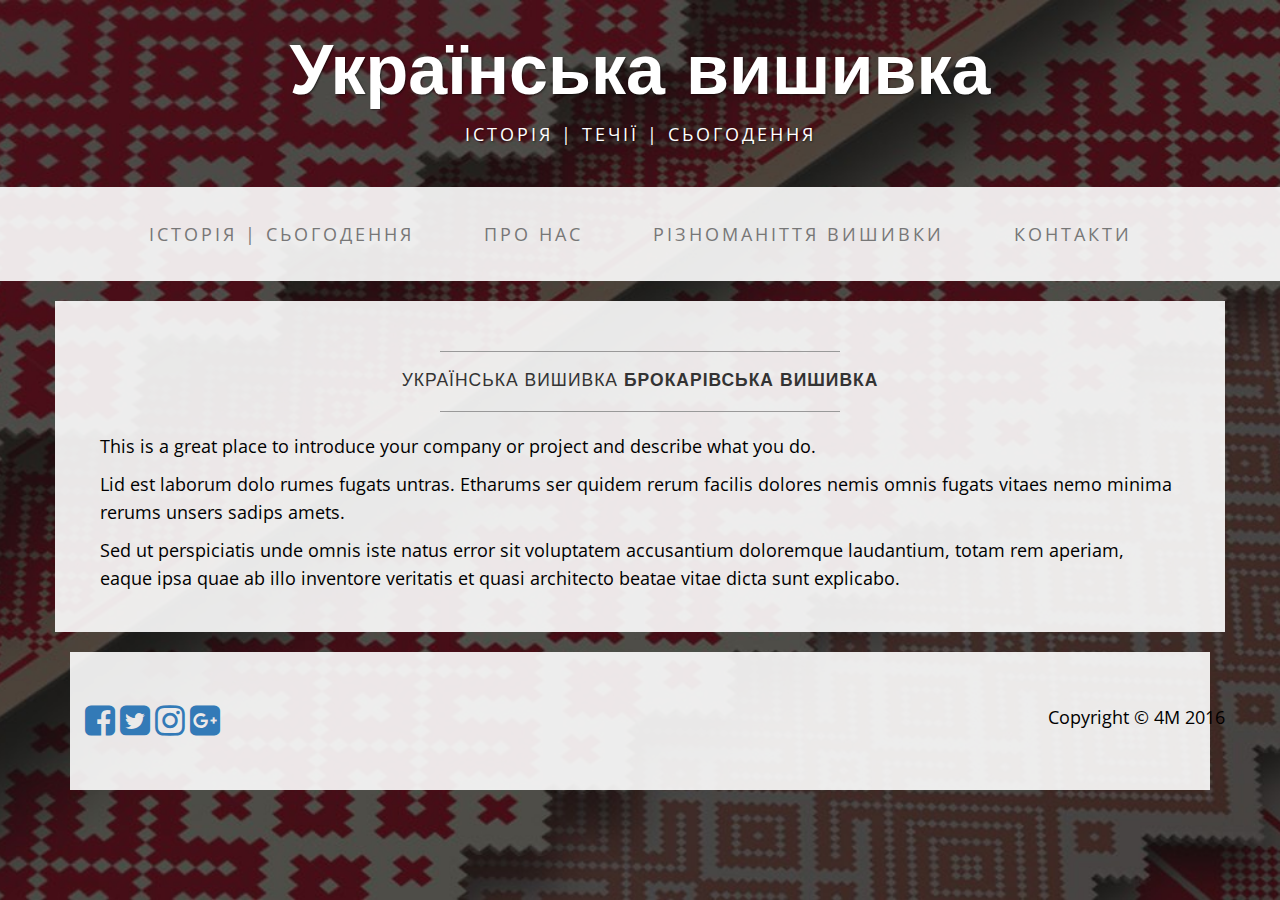
<file: brocar.html>
<!DOCTYPE html>
<html lang="uk">

<head>

    <meta charset="utf-8">
    <meta http-equiv="X-UA-Compatible" content="IE=edge">
    <meta name="viewport" content="width=device-width, initial-scale=1">
    <meta name="description" content="">
    <meta name="author" content="">

    <title>Українська вишивка.Брокарівська вишивка</title>

    <!-- Bootstrap Core CSS -->
    <link href="css/bootstrap.min.css" rel="stylesheet">

    <!-- Custom CSS -->
    <link href="css/main.css" rel="stylesheet">

    <!-- Fonts -->
    <link href="http://fonts.googleapis.com/css?family=Open+Sans:300italic,400italic,600italic,700italic,800italic,400,300,600,700,800" rel="stylesheet" type="text/css">
    <link href="http://fonts.googleapis.com/css?family=Josefin+Slab:100,300,400,600,700,100italic,300italic,400italic,600italic,700italic" rel="stylesheet" type="text/css">
    <link href="css/font-awesome.min.css" rel="stylesheet" type="text/css">
    <link rel="shortcut icon" href="favicon.ico" type="image/x-icon">


    <!-- HTML5 Shim and Respond.js IE8 support of HTML5 elements and media queries -->
    <!-- WARNING: Respond.js doesn't work if you view the page via file:// -->
    <!--[if lt IE 9]>
        <script src="https://oss.maxcdn.com/libs/html5shiv/3.7.0/html5shiv.js"></script>
        <script src="https://oss.maxcdn.com/libs/respond.js/1.4.2/respond.min.js"></script>
    <![endif]-->

</head>

<body>

    <div class="brand">Українська вишивка</div>
    <div class="address-bar">Історія | Течії | Сьогодення</div>

    <!-- Navigation -->
    <nav class="navbar navbar-default" role="navigation">
        <div class="container">
            <!-- Brand and toggle get grouped for better mobile display -->
            <div class="navbar-header">
                <button type="button" class="navbar-toggle" data-toggle="collapse" data-target="#bs-example-navbar-collapse-1">
                    <span class="sr-only">Toggle navigation</span>
                    <span class="icon-bar"></span>
                    <span class="icon-bar"></span>
                    <span class="icon-bar"></span>
                </button>
                <!-- navbar-brand is hidden on larger screens, but visible when the menu is collapsed -->
                <a class="navbar-brand" href="index.html">Українська вишивка. Брокарівська вишивка</a>
            </div>
            <!-- Collect the nav links, forms, and other content for toggling -->
            <div class="collapse navbar-collapse" id="bs-example-navbar-collapse-1">
                <ul class="nav navbar-nav">
                    <li>
                        <a href="index.html">Історія | Сьогодення</a>
                    </li>
                    <li>
                        <a href="about.html">Про нас</a>
                    </li>
                    <li>
                        <a href="styles.html">Різноманіття вишивки</a>
                    </li>
                    <li>
                        <a href="contact.html">Контакти</a>
                    </li>
                </ul>
            </div>
            <!-- /.navbar-collapse -->
        </div>
        <!-- /.container -->
    </nav>

    <div class="container">

        <div class="row">
            <div class="box">
                <div class="col-lg-12">
                    <hr>
                    <h2 class="intro-text text-center">Українська вишивка
                        <strong>Брокарівська вишивка</strong>
                    </h2>
                    <hr>
                <div class="col-lg-12">
                    <p>This is a great place to introduce your company or project and describe what you do.</p>
                    <p>Lid est laborum dolo rumes fugats untras. Etharums ser quidem rerum facilis dolores nemis omnis fugats vitaes nemo minima rerums unsers sadips amets.</p>
                    <p>Sed ut perspiciatis unde omnis iste natus error sit voluptatem accusantium doloremque laudantium, totam rem aperiam, eaque ipsa quae ab illo inventore veritatis et quasi architecto beatae vitae dicta sunt explicabo.</p>
                </div>
                <div class="clearfix"></div>
            </div>
        </div>
    </div>
    <!-- /.container -->

    <footer>
        <div class="container">
            <div class="row">
                <div class="col-lg-12 text-right">
                          </div>
                <div class="col-md-6 text-left">
                    <p><a href="https://www.facebook.com/groups/1570678316570944/"><i class="fa fa-facebook-square fa-2x" aria-hidden="true"></i></a>
                        <a href="#twitter"><i class="fa fa-twitter-square fa-2x" aria-hidden="true"></i></a>
                        <a href="#instagram"><i class="fa fa-instagram fa-2x" aria-hidden="true"></i></a>
                        <a href="#google-plus"><i class="fa fa-google-plus-square fa-2x" aria-hidden="true"></i></a>
                        </p>
                </div>
                <div class="col-md-6 text-right">
                    <p>Copyright &copy; 4М 2016</p>
                </div>
                </div>
            </div>
        </div>
    </footer>

    <!-- jQuery -->
    <script src="js/jquery.js"></script>

    <!-- Bootstrap Core JavaScript -->
    <script src="js/bootstrap.min.js"></script>

</body>

</html>
</file>
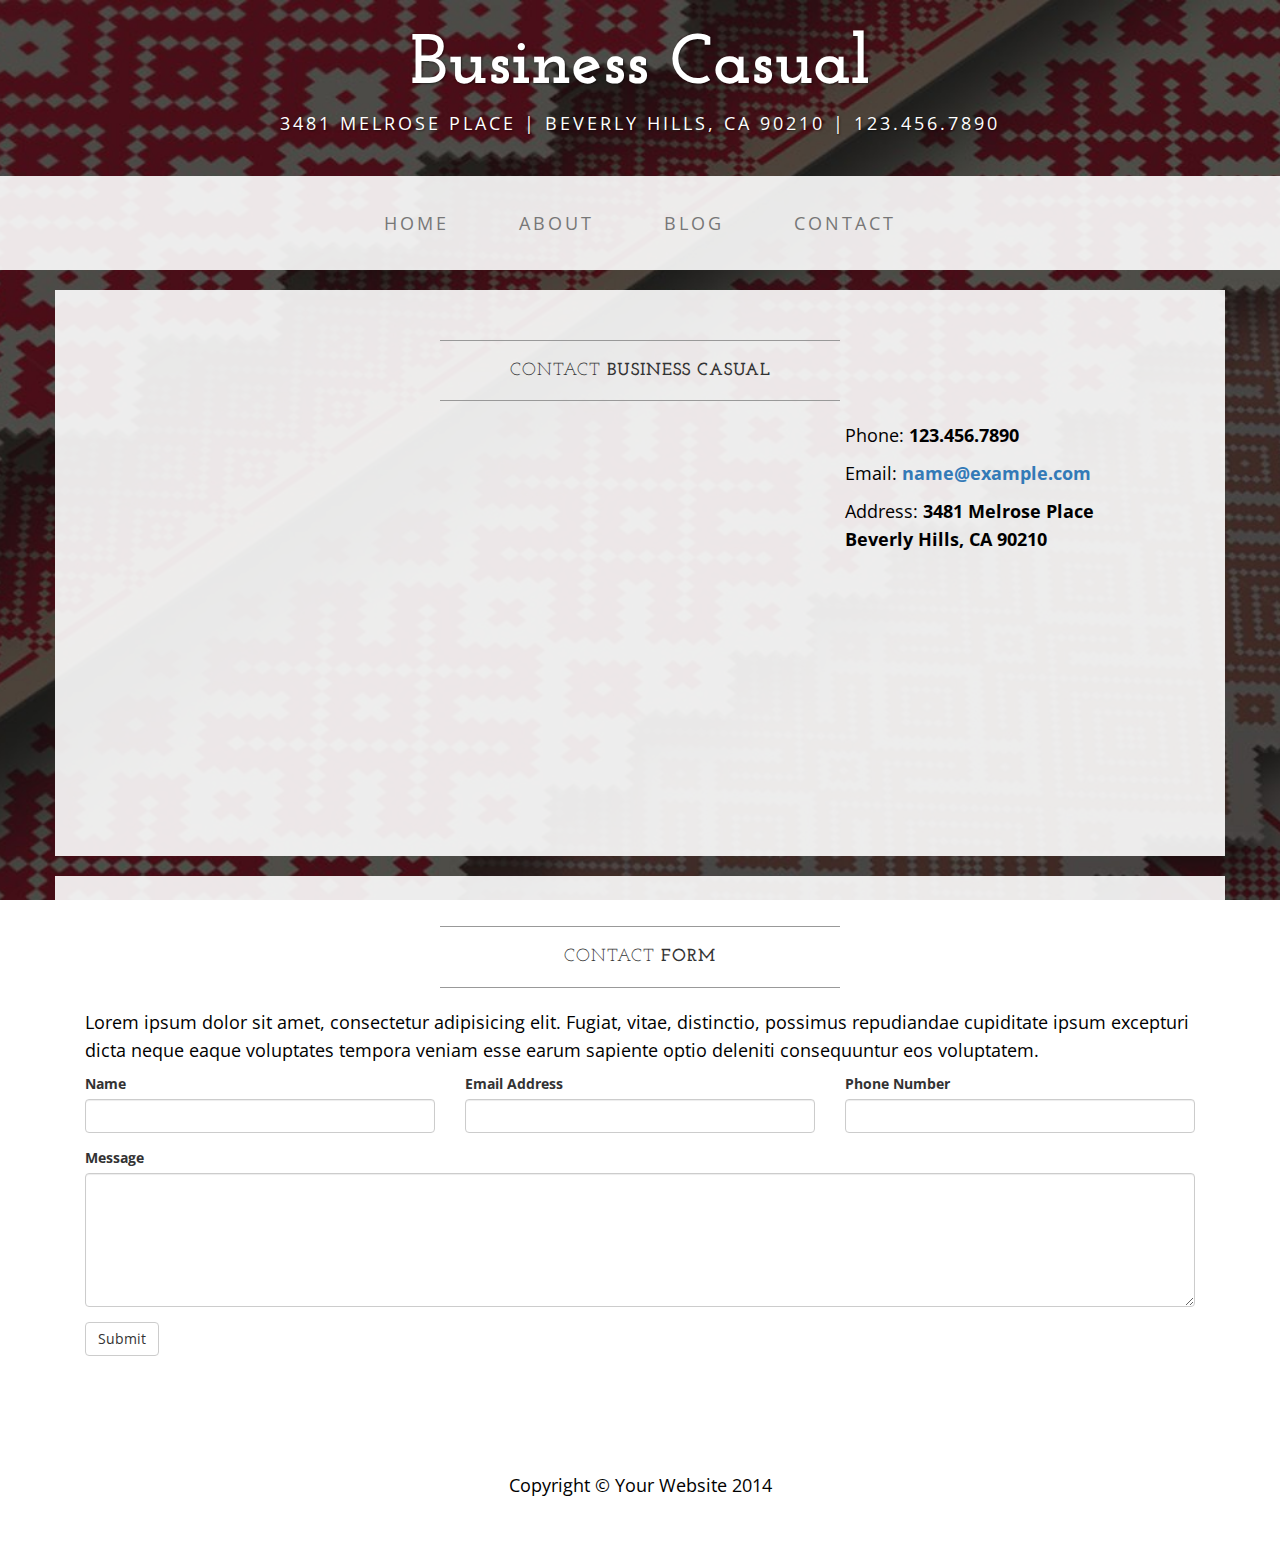
<file: contact.html>
<!DOCTYPE html>
<html lang="en">

<head>

    <meta charset="utf-8">
    <meta http-equiv="X-UA-Compatible" content="IE=edge">
    <meta name="viewport" content="width=device-width, initial-scale=1">
    <meta name="description" content="">
    <meta name="author" content="">

    <title>Contact - Business Casual - Start Bootstrap Theme</title>

    <!-- Bootstrap Core CSS -->
    <link href="css/bootstrap.min.css" rel="stylesheet">

    <!-- Custom CSS -->
    <link href="css/business-casual.css" rel="stylesheet">

    <!-- Fonts -->
    <link href="http://fonts.googleapis.com/css?family=Open+Sans:300italic,400italic,600italic,700italic,800italic,400,300,600,700,800" rel="stylesheet" type="text/css">
    <link href="http://fonts.googleapis.com/css?family=Josefin+Slab:100,300,400,600,700,100italic,300italic,400italic,600italic,700italic" rel="stylesheet" type="text/css">

    <!-- HTML5 Shim and Respond.js IE8 support of HTML5 elements and media queries -->
    <!-- WARNING: Respond.js doesn't work if you view the page via file:// -->
    <!--[if lt IE 9]>
        <script src="https://oss.maxcdn.com/libs/html5shiv/3.7.0/html5shiv.js"></script>
        <script src="https://oss.maxcdn.com/libs/respond.js/1.4.2/respond.min.js"></script>
    <![endif]-->

</head>

<body>

    <div class="brand">Business Casual</div>
    <div class="address-bar">3481 Melrose Place | Beverly Hills, CA 90210 | 123.456.7890</div>

    <!-- Navigation -->
    <nav class="navbar navbar-default" role="navigation">
        <div class="container">
            <!-- Brand and toggle get grouped for better mobile display -->
            <div class="navbar-header">
                <button type="button" class="navbar-toggle" data-toggle="collapse" data-target="#bs-example-navbar-collapse-1">
                    <span class="sr-only">Toggle navigation</span>
                    <span class="icon-bar"></span>
                    <span class="icon-bar"></span>
                    <span class="icon-bar"></span>
                </button>
                <!-- navbar-brand is hidden on larger screens, but visible when the menu is collapsed -->
                <a class="navbar-brand" href="index.html">Business Casual</a>
            </div>
            <!-- Collect the nav links, forms, and other content for toggling -->
            <div class="collapse navbar-collapse" id="bs-example-navbar-collapse-1">
                <ul class="nav navbar-nav">
                    <li>
                        <a href="index.html">Home</a>
                    </li>
                    <li>
                        <a href="about.html">About</a>
                    </li>
                    <li>
                        <a href="blog.html">Blog</a>
                    </li>
                    <li>
                        <a href="contact.html">Contact</a>
                    </li>
                </ul>
            </div>
            <!-- /.navbar-collapse -->
        </div>
        <!-- /.container -->
    </nav>

    <div class="container">

        <div class="row">
            <div class="box">
                <div class="col-lg-12">
                    <hr>
                    <h2 class="intro-text text-center">Contact
                        <strong>business casual</strong>
                    </h2>
                    <hr>
                </div>
                <div class="col-md-8">
                    <!-- Embedded Google Map using an iframe - to select your location find it on Google maps and paste the link as the iframe src. If you want to use the Google Maps API instead then have at it! -->
                    <iframe width="100%" height="400" frameborder="0" scrolling="no" marginheight="0" marginwidth="0" src="http://maps.google.com/maps?hl=en&amp;ie=UTF8&amp;ll=37.0625,-95.677068&amp;spn=56.506174,79.013672&amp;t=m&amp;z=4&amp;output=embed"></iframe>
                </div>
                <div class="col-md-4">
                    <p>Phone:
                        <strong>123.456.7890</strong>
                    </p>
                    <p>Email:
                        <strong><a href="mailto:name@example.com">name@example.com</a></strong>
                    </p>
                    <p>Address:
                        <strong>3481 Melrose Place
                            <br>Beverly Hills, CA 90210</strong>
                    </p>
                </div>
                <div class="clearfix"></div>
            </div>
        </div>

        <div class="row">
            <div class="box">
                <div class="col-lg-12">
                    <hr>
                    <h2 class="intro-text text-center">Contact
                        <strong>form</strong>
                    </h2>
                    <hr>
                    <p>Lorem ipsum dolor sit amet, consectetur adipisicing elit. Fugiat, vitae, distinctio, possimus repudiandae cupiditate ipsum excepturi dicta neque eaque voluptates tempora veniam esse earum sapiente optio deleniti consequuntur eos voluptatem.</p>
                    <form role="form">
                        <div class="row">
                            <div class="form-group col-lg-4">
                                <label>Name</label>
                                <input type="text" class="form-control">
                            </div>
                            <div class="form-group col-lg-4">
                                <label>Email Address</label>
                                <input type="email" class="form-control">
                            </div>
                            <div class="form-group col-lg-4">
                                <label>Phone Number</label>
                                <input type="tel" class="form-control">
                            </div>
                            <div class="clearfix"></div>
                            <div class="form-group col-lg-12">
                                <label>Message</label>
                                <textarea class="form-control" rows="6"></textarea>
                            </div>
                            <div class="form-group col-lg-12">
                                <input type="hidden" name="save" value="contact">
                                <button type="submit" class="btn btn-default">Submit</button>
                            </div>
                        </div>
                    </form>
                </div>
            </div>
        </div>

    </div>
    <!-- /.container -->

    <footer>
        <div class="container">
            <div class="row">
                <div class="col-lg-12 text-center">
                    <p>Copyright &copy; Your Website 2014</p>
                </div>
            </div>
        </div>
    </footer>

    <!-- jQuery -->
    <script src="js/jquery.js"></script>

    <!-- Bootstrap Core JavaScript -->
    <script src="js/bootstrap.min.js"></script>

</body>

</html>
</file>
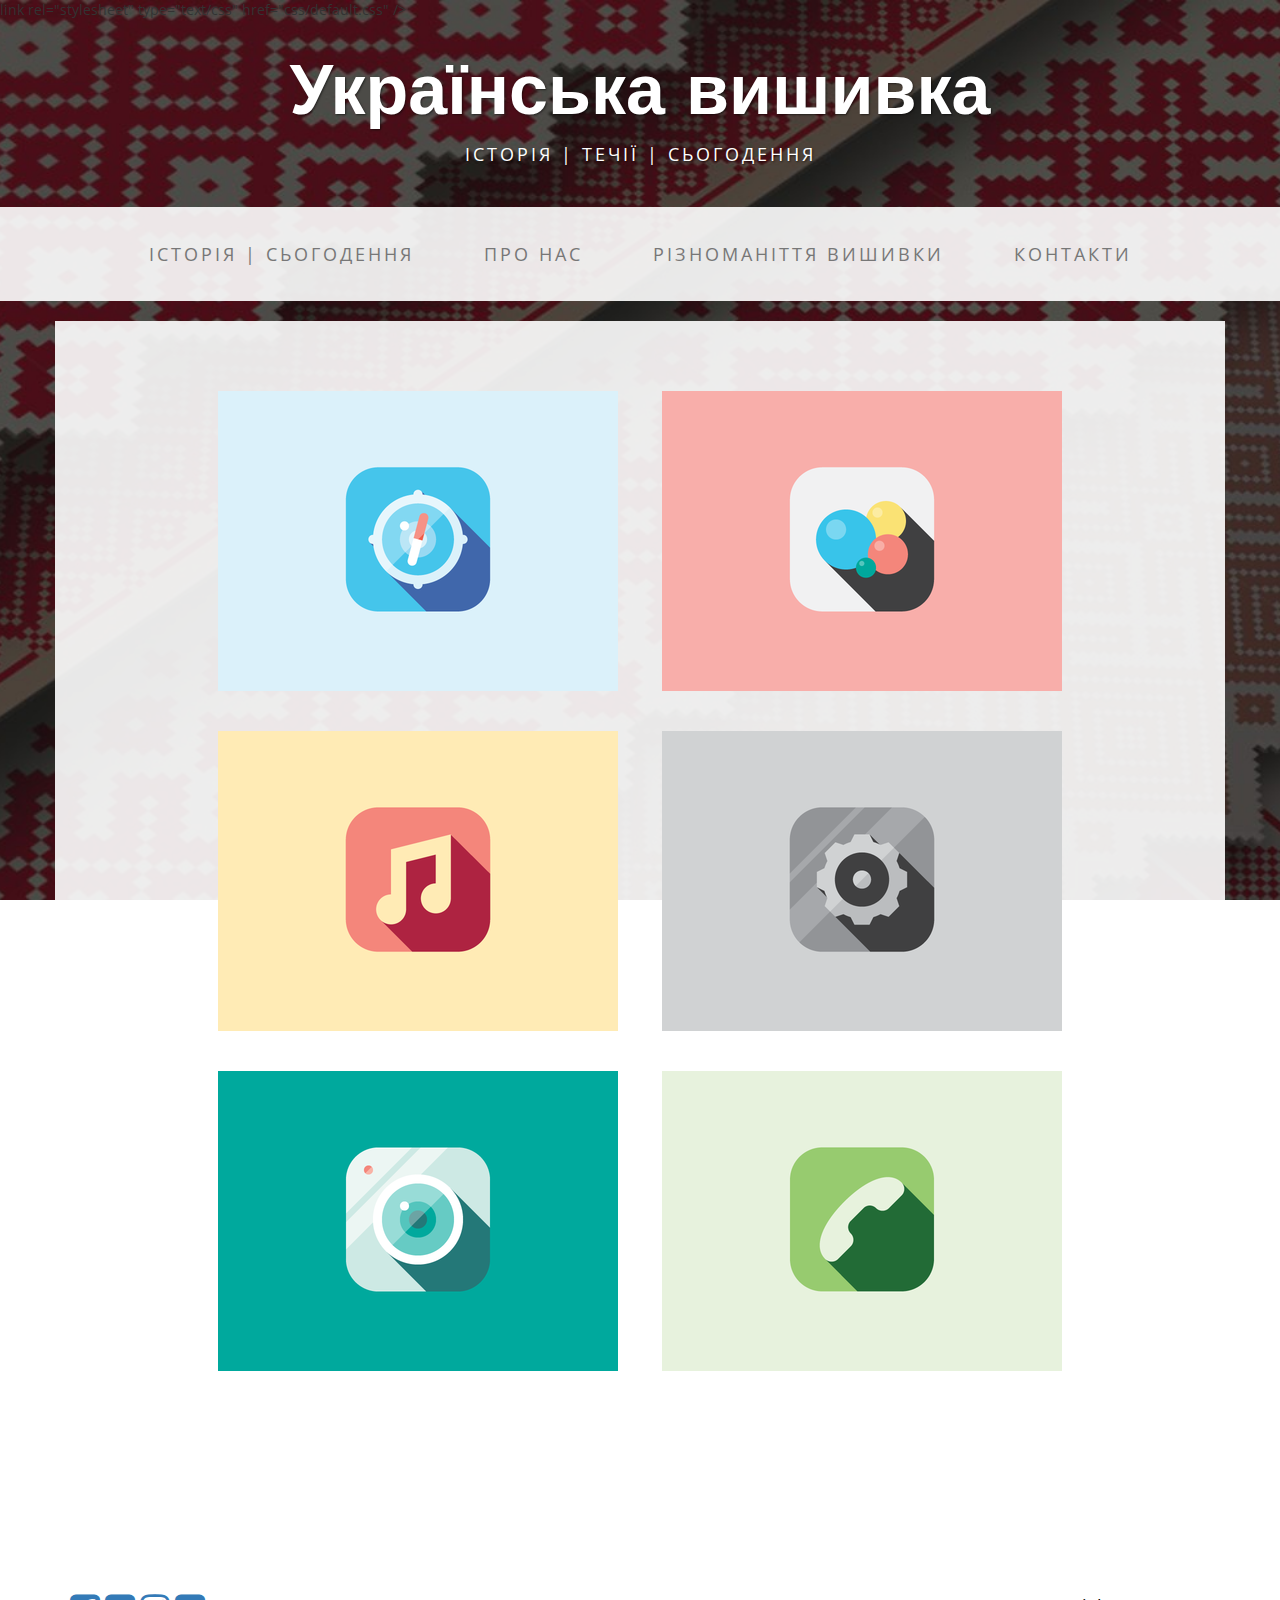
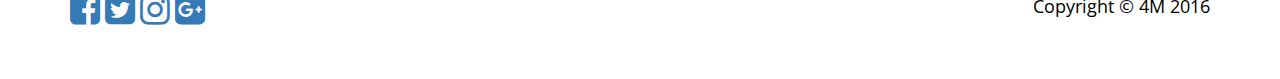
<file: interest.html>
<!DOCTYPE html>
<html lang="uk">

<head>

    <meta charset="utf-8">
    <meta http-equiv="X-UA-Compatible" content="IE=edge">
    <meta name="viewport" content="width=device-width, initial-scale=1">
    <meta name="description" content="">
    <meta name="author" content="">

    <title>Українська вишивка.Різноманіття</title>

    <!-- Bootstrap Core CSS -->
    <link href="css/bootstrap.min.css" rel="stylesheet">

    <!-- Custom CSS -->
    <link href="css/main.css" rel="stylesheet">

    <!-- Fonts -->
    <link href="http://fonts.googleapis.com/css?family=Open+Sans:300italic,400italic,600italic,700italic,800italic,400,300,600,700,800" rel="stylesheet" type="text/css">
    <link href="http://fonts.googleapis.com/css?family=Josefin+Slab:100,300,400,600,700,100italic,300italic,400italic,600italic,700italic" rel="stylesheet" type="text/css">
    <link href="css/font-awesome.min.css" rel="stylesheet" type="text/css">



link rel="stylesheet" type="text/css" href="css/default.css" />
        <link rel="stylesheet" type="text/css" href="css/component.css" />
        <script src="js/modernizr.custom.js"></script>






    <link rel="shortcut icon" href="favicon.ico" type="image/x-icon">


    <!-- HTML5 Shim and Respond.js IE8 support of HTML5 elements and media queries -->
    <!-- WARNING: Respond.js doesn't work if you view the page via file:// -->
    <!--[if lt IE 9]>
        <script src="https://oss.maxcdn.com/libs/html5shiv/3.7.0/html5shiv.js"></script>
        <script src="https://oss.maxcdn.com/libs/respond.js/1.4.2/respond.min.js"></script>
    <![endif]-->

</head>

<body>

    <div class="brand">Українська вишивка</div>
    <div class="address-bar">Історія | Течії | Сьогодення</div>

    <!-- Navigation -->
    <nav class="navbar navbar-default" role="navigation">
        <div class="container">
            <!-- Brand and toggle get grouped for better mobile display -->
            <div class="navbar-header">
                <button type="button" class="navbar-toggle" data-toggle="collapse" data-target="#bs-example-navbar-collapse-1">
                    <span class="sr-only">Toggle navigation</span>
                    <span class="icon-bar"></span>
                    <span class="icon-bar"></span>
                    <span class="icon-bar"></span>
                </button>
                <!-- navbar-brand is hidden on larger screens, but visible when the menu is collapsed -->
                <a class="navbar-brand" href="index.html">Українська вишивка.Різноманіття</a>
            </div>
            <!-- Collect the nav links, forms, and other content for toggling -->
            <div class="collapse navbar-collapse" id="bs-example-navbar-collapse-1">
                <ul class="nav navbar-nav">
                    <li>
                        <a href="index.html">Історія | Сьогодення</a>
                    </li>
                    <li>
                        <a href="about.html">Про нас</a>
                    </li>
                    <li>
                        <a href="styles.html">Різноманіття вишивки</a>
                    </li>
                    <li>
                        <a href="contact.html">Контакти</a>
                    </li>
                </ul>
            </div>
            <!-- /.navbar-collapse -->
        </div>
        <!-- /.container -->
    </nav>

    <div class="container">

        <div class="row">
            <div class="box">
                <div class="col-lg-12">
                   
<ul class="grid cs-style-4">
                <li>
                    <figure>
                        <div><img src="img/5.png" alt="img05"></div>
                        <figcaption>
                            <h3>Safari</h3>
                            <span>Jacob Cummings Jacob Cummings Jacob Cummings Jacob Cummings Jacob Cummings Jacob Cummings Jacob Cummings Jacob Cummings Jacob Cummings Jacob Cummings Jacob Cummings Jacob Cummings Jacob Cummings Jacob Cummings Jacob Cummings Jacob Cummings Jacob Cummings Jacob Cummings Jacob Cummings Jacob Cummings Jacob Cummings Jacob Cummings Jacob Cummings Jacob Cummings Jacob Cummings Jacob Cummings Jacob Cummings Jacob Cummings Jacob Cummings Jacob Cummings Jacob Cummings Jacob Cummings</span>
                            <a href="http://dribbble.com/shots/1116775-Safari">Перейти</a>
                        </figcaption>
                    </figure>
                </li>
                <li>
                    <figure>
                        <div><img src="img/6.png" alt="img06"></div>
                        <figcaption>
                            <h3>Game Center</h3>
                            <span>Jacob Cummings</span>
                            <a href="http://dribbble.com/shots/1118904-Game-Center">Take a look</a>
                        </figcaption>
                    </figure>
                </li>
                <li>
                    <figure>
                        <div><img src="img/2.png" alt="img02"></div>
                        <figcaption>
                            <h3>Music</h3>
                            <span>Jacob Cummings</span>
                            <a href="http://dribbble.com/shots/1115960-Music">Take a look</a>
                        </figcaption>
                    </figure>
                </li>
                <li>
                    <figure>
                        <div><img src="img/4.png" alt="img04"></div>
                        <figcaption>
                            <h3>Settings</h3>
                            <span>Jacob Cummings</span>
                            <a href="http://dribbble.com/shots/1116685-Settings">Take a look</a>
                        </figcaption>
                    </figure>
                </li>
                <li>
                    <figure>
                        <div><img src="img/1.png" alt="img01"></div>
                        <figcaption>
                            <h3>Camera</h3>
                            <span>Jacob Cummings</span>
                            <a href="http://dribbble.com/shots/1115632-Camera">Take a look</a>
                        </figcaption>
                    </figure>
                </li>
                <li>
                    <figure>
                        <div><img src="img/3.png" alt="img03"></div>
                        <figcaption>
                            <h3>Phone</h3>
                            <span>Jacob Cummings</span>
                            <a href="http://dribbble.com/shots/1117308-Phone">Take a look</a>
                        </figcaption>
                    </figure>
                </li>
            </ul>
        </div><!-- /container -->
        <script src="js/toucheffects.js"></script>


                </div>
                
            </div>
        </div>

    </div>
    <!-- /.container -->

<footer>
        <div class="container">
            <div class="row">
                <div class="col-lg-12 text-right">
                          </div>
                <div class="col-md-6 text-left">
                    <p><a href="https://www.facebook.com/groups/1570678316570944/"><i class="fa fa-facebook-square fa-2x" aria-hidden="true"></i></a>
                        <a href="#twitter"><i class="fa fa-twitter-square fa-2x" aria-hidden="true"></i></a>
                        <a href="#instagram"><i class="fa fa-instagram fa-2x" aria-hidden="true"></i></a>
                        <a href="#google-plus"><i class="fa fa-google-plus-square fa-2x" aria-hidden="true"></i></a>
                        </p>
                </div>
                <div class="col-md-6 text-right">
                    <p>Copyright &copy; 4М 2016</p>
                </div>
                </div>
            </div>
        </div>
    </footer>

    <!-- jQuery -->
    <script src="js/jquery.js"></script>

    <!-- Bootstrap Core JavaScript -->
    <script src="js/bootstrap.min.js"></script>



<script src="js/toucheffects.js"></script>



</body>

</html>
</file>
<file: css/component.css>
.grid {
	padding: 20px 20px 100px 20px;
	max-width: 1300px;
	margin: 0 auto;
	list-style: none;
	text-align: center;
}

.grid li {
	display: inline-block;
	width: 440px;
	margin: 0;
	padding: 20px;
	text-align: left;
	position: relative;
}

.grid figure {
	margin: 0;
	position: relative;
}

.grid figure img {
	max-width: 100%;
	display: block;
	position: relative;
}

.grid figcaption {
	position: absolute;
	top: 0;
	left: 0;
	padding: 20px;
	background: #2c3f52;
	color: #ed4e6e;
}

.grid figcaption h3 {
	margin: 0;
	padding: 0;
	color: #fff;
}

.grid figcaption span:before {
	content: 'by ';
}

.grid figcaption a {
	text-align: center;
	padding: 5px 10px;
	border-radius: 2px;
	display: inline-block;
	background: #ed4e6e;
	color: #fff;
}

/* Individual Caption Styles */

/* Caption Style 1 */
.cs-style-1 figcaption {
	height: 100%;
	width: 100%;
	opacity: 0;
	text-align: center;
	-webkit-backface-visibility: hidden;
	-moz-backface-visibility: hidden;
	backface-visibility: hidden;
	-webkit-transition: -webkit-transform 0.3s, opacity 0.3s;
	-moz-transition: -moz-transform 0.3s, opacity 0.3s;
	transition: transform 0.3s, opacity 0.3s;
}

.no-touch .cs-style-1 figure:hover figcaption,
.cs-style-1 figure.cs-hover figcaption {
	opacity: 1;
	-webkit-transform: translate(15px, 15px);
	-moz-transform: translate(15px, 15px);
	-ms-transform: translate(15px, 15px);
	transform: translate(15px, 15px);
}

.cs-style-1 figcaption h3 {
	margin-top: 70px;
}

.cs-style-1 figcaption span {
	display: block;
}

.cs-style-1 figcaption a {
	margin-top: 30px;
}

/* Caption Style 2 */
.cs-style-2 figure img {
	z-index: 10;
	-webkit-transition: -webkit-transform 0.4s;
	-moz-transition: -moz-transform 0.4s;
	transition: transform 0.4s;
}

.no-touch .cs-style-2 figure:hover img,
.cs-style-2 figure.cs-hover img {
	-webkit-transform: translateY(-90px);
	-moz-transform: translateY(-90px);
	-ms-transform: translateY(-90px);
	transform: translateY(-90px);
}

.cs-style-2 figcaption {
	height: 90px;
	width: 100%;
	top: auto;
	bottom: 0;
}

.cs-style-2 figcaption a {
	position: absolute;
	right: 20px;
	top: 30px;
}

/* Caption Style 3 */
.cs-style-3 figure {
	overflow: hidden;
}

.cs-style-3 figure img {
	-webkit-transition: -webkit-transform 0.4s;
	-moz-transition: -moz-transform 0.4s;
	transition: transform 0.4s;
}

.no-touch .cs-style-3 figure:hover img,
.cs-style-3 figure.cs-hover img {
	-webkit-transform: translateY(-50px);
	-moz-transform: translateY(-50px);
	-ms-transform: translateY(-50px);
	transform: translateY(-50px);
}

.cs-style-3 figcaption {
	height: 100px;
	width: 100%;
	top: auto;
	bottom: 0;
	opacity: 0;
	-webkit-transform: translateY(100%);
	-moz-transform: translateY(100%);
	-ms-transform: translateY(100%);
	transform: translateY(100%);
	-webkit-transition: -webkit-transform 0.4s, opacity 0.1s 0.3s;
	-moz-transition: -moz-transform 0.4s, opacity 0.1s 0.3s;
	transition: transform 0.4s, opacity 0.1s 0.3s;
}

.no-touch .cs-style-3 figure:hover figcaption,
.cs-style-3 figure.cs-hover figcaption {
	opacity: 1;
	-webkit-transform: translateY(0px);
	-moz-transform: translateY(0px);
	-ms-transform: translateY(0px);
	transform: translateY(0px);
	-webkit-transition: -webkit-transform 0.4s, opacity 0.1s;
	-moz-transition: -moz-transform 0.4s, opacity 0.1s;
	transition: transform 0.4s, opacity 0.1s;
}

.cs-style-3 figcaption a {
	position: absolute;
	bottom: 20px;
	right: 20px;
}

/* Caption Style 4 */
.cs-style-4 li {
	-webkit-perspective: 1700px;
	-moz-perspective: 1700px;
	perspective: 1700px;
	-webkit-perspective-origin: 0 50%;
	-moz-perspective-origin: 0 50%;
	perspective-origin: 0 50%;
}

.cs-style-4 figure {
	-webkit-transform-style: preserve-3d;
	-moz-transform-style: preserve-3d;
	transform-style: preserve-3d;
}

.cs-style-4 figure > div {
	overflow: hidden;
}

.cs-style-4 figure img {
	-webkit-transition: -webkit-transform 0.4s;
	-moz-transition: -moz-transform 0.4s;
	transition: transform 0.4s;
}

.no-touch .cs-style-4 figure:hover img,
.cs-style-4 figure.cs-hover img {
	-webkit-transform: translateX(25%);
	-moz-transform: translateX(25%);
	-ms-transform: translateX(25%);
	transform: translateX(25%);
}

.cs-style-4 figcaption {
	height: 100%;
	width: 50%;
	opacity: 0;
	-webkit-backface-visibility: hidden;
	-moz-backface-visibility: hidden;
	backface-visibility: hidden;
	-webkit-transform-origin: 0 0;
	-moz-transform-origin: 0 0;
	transform-origin: 0 0;
	-webkit-transform: rotateY(-90deg);
	-moz-transform: rotateY(-90deg);
	transform: rotateY(-90deg);
	-webkit-transition: -webkit-transform 0.4s, opacity 0.1s 0.3s;
	-moz-transition: -moz-transform 0.4s, opacity 0.1s 0.3s;
	transition: transform 0.4s, opacity 0.1s 0.3s;
}

.no-touch .cs-style-4 figure:hover figcaption,
.cs-style-4 figure.cs-hover figcaption {
	opacity: 1;
	-webkit-transform: rotateY(0deg);
	-moz-transform: rotateY(0deg);
	transform: rotateY(0deg);
	-webkit-transition: -webkit-transform 0.4s, opacity 0.1s;
	-moz-transition: -moz-transform 0.4s, opacity 0.1s;
	transition: transform 0.4s, opacity 0.1s;
}

.cs-style-4 figcaption a {
	position: absolute;
	bottom: 20px;
	right: 20px;
}

/* Caption Style 5 */
.cs-style-5 figure img {
	z-index: 10;
	-webkit-transition: -webkit-transform 0.4s;
	-moz-transition: -moz-transform 0.4s;
	transition: transform 0.4s;
}

.no-touch .cs-style-5 figure:hover img,
.cs-style-5 figure.cs-hover img {
	-webkit-transform: scale(0.4);
	-moz-transform: scale(0.4);
	-ms-transform: scale(0.4);
	transform: scale(0.4);
}

.cs-style-5 figcaption {
	height: 100%;
	width: 100%;
	opacity: 0;
	-webkit-transform: scale(0.7);
	-moz-transform: scale(0.7);
	-ms-transform: scale(0.7);
	transform: scale(0.7);
	-webkit-backface-visibility: hidden;
	-moz-backface-visibility: hidden;
	backface-visibility: hidden;
	-webkit-transition: -webkit-transform 0.4s, opacity 0.4s;
	-moz-transition: -moz-transform 0.4s, opacity 0.4s;
	transition: transform 0.4s, opacity 0.4s;
}

.no-touch .cs-style-5 figure:hover figcaption,
.cs-style-5 figure.cs-hover figcaption {
	-webkit-transform: scale(1);
	-moz-transform: scale(1);
	-ms-transform: scale(1);
	transform: scale(1);
	opacity: 1;
}

.cs-style-5 figure a {
	position: absolute;
	bottom: 20px;
	right: 20px;
}

/* Caption Style 6 */
.cs-style-6 figure img {
	z-index: 10;
	-webkit-transition: -webkit-transform 0.4s;
	-moz-transition: -moz-transform 0.4s;
	transition: transform 0.4s;
}

.no-touch .cs-style-6 figure:hover img,
.cs-style-6 figure.cs-hover img {
	-webkit-transform: translateY(-50px) scale(0.5);
	-moz-transform: translateY(-50px) scale(0.5);
	-ms-transform: translateY(-50px) scale(0.5);
	transform: translateY(-50px) scale(0.5);
}

.cs-style-6 figcaption {
	height: 100%;
	width: 100%;
}

.cs-style-6 figcaption h3 {
	margin-top: 60%;
}

.cs-style-6 figcaption a {
	position: absolute;
	bottom: 20px;
	right: 20px;
}

/* Caption Style 7 */
.cs-style-7 li:first-child { z-index: 6; }
.cs-style-7 li:nth-child(2) { z-index: 5; }
.cs-style-7 li:nth-child(3) { z-index: 4; }
.cs-style-7 li:nth-child(4) { z-index: 3; }
.cs-style-7 li:nth-child(5) { z-index: 2; }
.cs-style-7 li:nth-child(6) { z-index: 1; }

.cs-style-7 figure img {
	z-index: 10;
}

.cs-style-7 figcaption {
	height: 100%;
	width: 100%;
	opacity: 0;
	-webkit-backface-visibility: hidden;
	-moz-backface-visibility: hidden;
	backface-visibility: hidden;
	-webkit-transition: opacity 0.3s, height 0.3s, box-shadow 0.3s;
	-moz-transition: opacity 0.3s, height 0.3s, box-shadow 0.3s;
	transition: opacity 0.3s, height 0.3s, box-shadow 0.3s;
	box-shadow: 0 0 0 0px #2c3f52;
}

.no-touch .cs-style-7 figure:hover figcaption,
.cs-style-7 figure.cs-hover figcaption {
	opacity: 1;
	height: 130%;
	box-shadow: 0 0 0 10px #2c3f52;
}

.cs-style-7 figcaption h3 {
	margin-top: 86%;
}

.cs-style-7 figcaption h3,
.cs-style-7 figcaption span,
.cs-style-7 figcaption a {
	opacity: 0;
	-webkit-transition: opacity 0s;
	-moz-transition: opacity 0s;
	transition: opacity 0s;
}

.cs-style-7 figcaption a {
	position: absolute;
	bottom: 20px;
	right: 20px;
}

.no-touch .cs-style-7 figure:hover figcaption h3,
.no-touch .cs-style-7 figure:hover figcaption span,
.no-touch .cs-style-7 figure:hover figcaption a,
.cs-style-7 figure.cs-hover figcaption h3,
.cs-style-7 figure.cs-hover figcaption span,
.cs-style-7 figure.cs-hover figcaption a {
	-webkit-transition: opacity 0.3s 0.2s;
	-moz-transition: opacity 0.3s 0.2s;
	transition: opacity 0.3s 0.2s;
	opacity: 1;
}

@media screen and (max-width: 31.5em) {
	.grid {
		padding: 10px 10px 100px 10px;
	}
	.grid li {
		width: 100%;
		min-width: 300px;
	}
}
</file>
<file: css/main.css>
/*!
 * Start Bootstrap - Business Casual (http://startbootstrap.com/)
 * Copyright 2013-2016 Start Bootstrap
 * Licensed under MIT (https://github.com/BlackrockDigital/startbootstrap/blob/gh-pages/LICENSE)
 */

body {
    font-family: "Open Sans","Helvetica Neue",Helvetica,Arial,sans-serif;
    background: url('../img/bg.jpg') no-repeat center center fixed;
    -webkit-background-size: cover;
    -moz-background-size: cover;
    background-size: cover;
    -o-background-size: cover;
}

h1,
h2,
h3,
h4,
h5,
h6 {
    text-transform: uppercase;
    font-family: "Josefin Slab","Helvetica Neue",Helvetica,Arial,sans-serif;
    font-weight: 700;
    letter-spacing: 1px;
}

p {
    font-size: 1.25em;
    line-height: 1.6;
    color: #000;
}

hr {
    max-width: 400px;
    border-color: #999999;
}

.brand,
.address-bar {
    display: none;
}

.navbar-brand {
    text-transform: uppercase;
    font-weight: 900;
    letter-spacing: 2px;
}

.navbar-nav {
    text-transform: uppercase;
    font-weight: 400;
    letter-spacing: 3px;
}

.img-full {
    min-width: 100%;
}

.brand-before,
.brand-name {
    text-transform: capitalize;
}

.brand-before {
    margin: 15px 0;
}

.brand-name {
    margin: 0;
    font-size: 4em;
}

.tagline-divider {
    margin: 15px auto 3px;
    max-width: 250px;
    border-color: #999999;
}

.box {
    margin-bottom: 20px;
    padding: 30px 15px;
    background: #fff;
    background: rgba(255,255,255,0.9);
}

.intro-text {
    text-transform: uppercase;
    font-size: 1.25em;
    font-weight: 400;
    letter-spacing: 1px;
}

.img-border {
    float: none;
    margin: 0 auto 0;
    border: #999999 solid 1px;
}

.img-left {
    float: none;
    margin: 0 auto 0;
}

.img-right {
    float: right;
    margin: 0 auto 0;
}

footer {
    background: #fff;
    background: rgba(255,255,255,0.9);
}

footer p {
    margin: 0;
    padding: 50px 0;
}

@media screen and (min-width:768px) {
    .brand {
        display: inherit;
        margin: 0;
        padding: 30px 0 10px;
        text-align: center;
        text-shadow: 1px 1px 2px rgba(0,0,0,0.5);
        font-family: "Josefin Slab","Helvetica Neue",Helvetica,Arial,sans-serif;
        font-size: 5em;
        font-weight: 700;
        line-height: normal;
        color: #fff;
    }

    .top-divider {
        margin-top: 0;
    }

    .img-left {
        float: left;
        margin-right: 25px;
    }

    .address-bar {
        display: inherit;
        margin: 0;
        padding: 0 0 40px;
        text-align: center;
        text-shadow: 1px 1px 2px rgba(0,0,0,0.5);
        text-transform: uppercase;
        font-size: 1.25em;
        font-weight: 400;
        letter-spacing: 3px;
        color: #fff;
    }

    .navbar {
        border-radius: 0;
    }

    .navbar-header {
        display: none;
    }

    .navbar {
        min-height: 0;
    }

    .navbar-default {
        border: none;
        background: #fff;
        background: rgba(255,255,255,0.9);
    }

    .nav>li>a {
        padding: 35px;
    }

    .navbar-nav>li>a {
        line-height: normal;
    }

    .navbar-nav {
        display: table;
        float: none;
        margin: 0 auto;
        table-layout: fixed;
        font-size: 1.25em;
    }
}

@media screen and (min-width:1200px) {
    .box:after {
        content: '';
        display: table;
        clear: both;
    }
}
</file>
<file: css/business-casual.css>
/*!
 * Start Bootstrap - Business Casual (http://startbootstrap.com/)
 * Copyright 2013-2016 Start Bootstrap
 * Licensed under MIT (https://github.com/BlackrockDigital/startbootstrap/blob/gh-pages/LICENSE)
 */

body {
    font-family: "Open Sans","Helvetica Neue",Helvetica,Arial,sans-serif;
    background: url('../img/bg.jpg') no-repeat center center fixed;
    -webkit-background-size: cover;
    -moz-background-size: cover;
    background-size: cover;
    -o-background-size: cover;
}

h1,
h2,
h3,
h4,
h5,
h6 {
    text-transform: uppercase;
    font-family: "Josefin Slab","Helvetica Neue",Helvetica,Arial,sans-serif;
    font-weight: 700;
    letter-spacing: 1px;
}

p {
    font-size: 1.25em;
    line-height: 1.6;
    color: #000;
}

hr {
    max-width: 400px;
    border-color: #999999;
}

.brand,
.address-bar {
    display: none;
}

.navbar-brand {
    text-transform: uppercase;
    font-weight: 900;
    letter-spacing: 2px;
}

.navbar-nav {
    text-transform: uppercase;
    font-weight: 400;
    letter-spacing: 3px;
}

.img-full {
    min-width: 100%;
}

.brand-before,
.brand-name {
    text-transform: capitalize;
}

.brand-before {
    margin: 15px 0;
}

.brand-name {
    margin: 0;
    font-size: 4em;
}

.tagline-divider {
    margin: 15px auto 3px;
    max-width: 250px;
    border-color: #999999;
}

.box {
    margin-bottom: 20px;
    padding: 30px 15px;
    background: #fff;
    background: rgba(255,255,255,0.9);
}

.intro-text {
    text-transform: uppercase;
    font-size: 1.25em;
    font-weight: 400;
    letter-spacing: 1px;
}

.img-border {
    float: none;
    margin: 0 auto 0;
    border: #999999 solid 1px;
}

.img-left {
    float: none;
    margin: 0 auto 0;
}

footer {
    background: #fff;
    background: rgba(255,255,255,0.9);
}

footer p {
    margin: 0;
    padding: 50px 0;
}

@media screen and (min-width:768px) {
    .brand {
        display: inherit;
        margin: 0;
        padding: 30px 0 10px;
        text-align: center;
        text-shadow: 1px 1px 2px rgba(0,0,0,0.5);
        font-family: "Josefin Slab","Helvetica Neue",Helvetica,Arial,sans-serif;
        font-size: 5em;
        font-weight: 700;
        line-height: normal;
        color: #fff;
    }

    .top-divider {
        margin-top: 0;
    }

    .img-left {
        float: left;
        margin-right: 25px;
    }

    .address-bar {
        display: inherit;
        margin: 0;
        padding: 0 0 40px;
        text-align: center;
        text-shadow: 1px 1px 2px rgba(0,0,0,0.5);
        text-transform: uppercase;
        font-size: 1.25em;
        font-weight: 400;
        letter-spacing: 3px;
        color: #fff;
    }

    .navbar {
        border-radius: 0;
    }

    .navbar-header {
        display: none;
    }

    .navbar {
        min-height: 0;
    }

    .navbar-default {
        border: none;
        background: #fff;
        background: rgba(255,255,255,0.9);
    }

    .nav>li>a {
        padding: 35px;
    }

    .navbar-nav>li>a {
        line-height: normal;
    }

    .navbar-nav {
        display: table;
        float: none;
        margin: 0 auto;
        table-layout: fixed;
        font-size: 1.25em;
    }
}

@media screen and (min-width:1200px) {
    .box:after {
        content: '';
        display: table;
        clear: both;
    }
}
</file>
